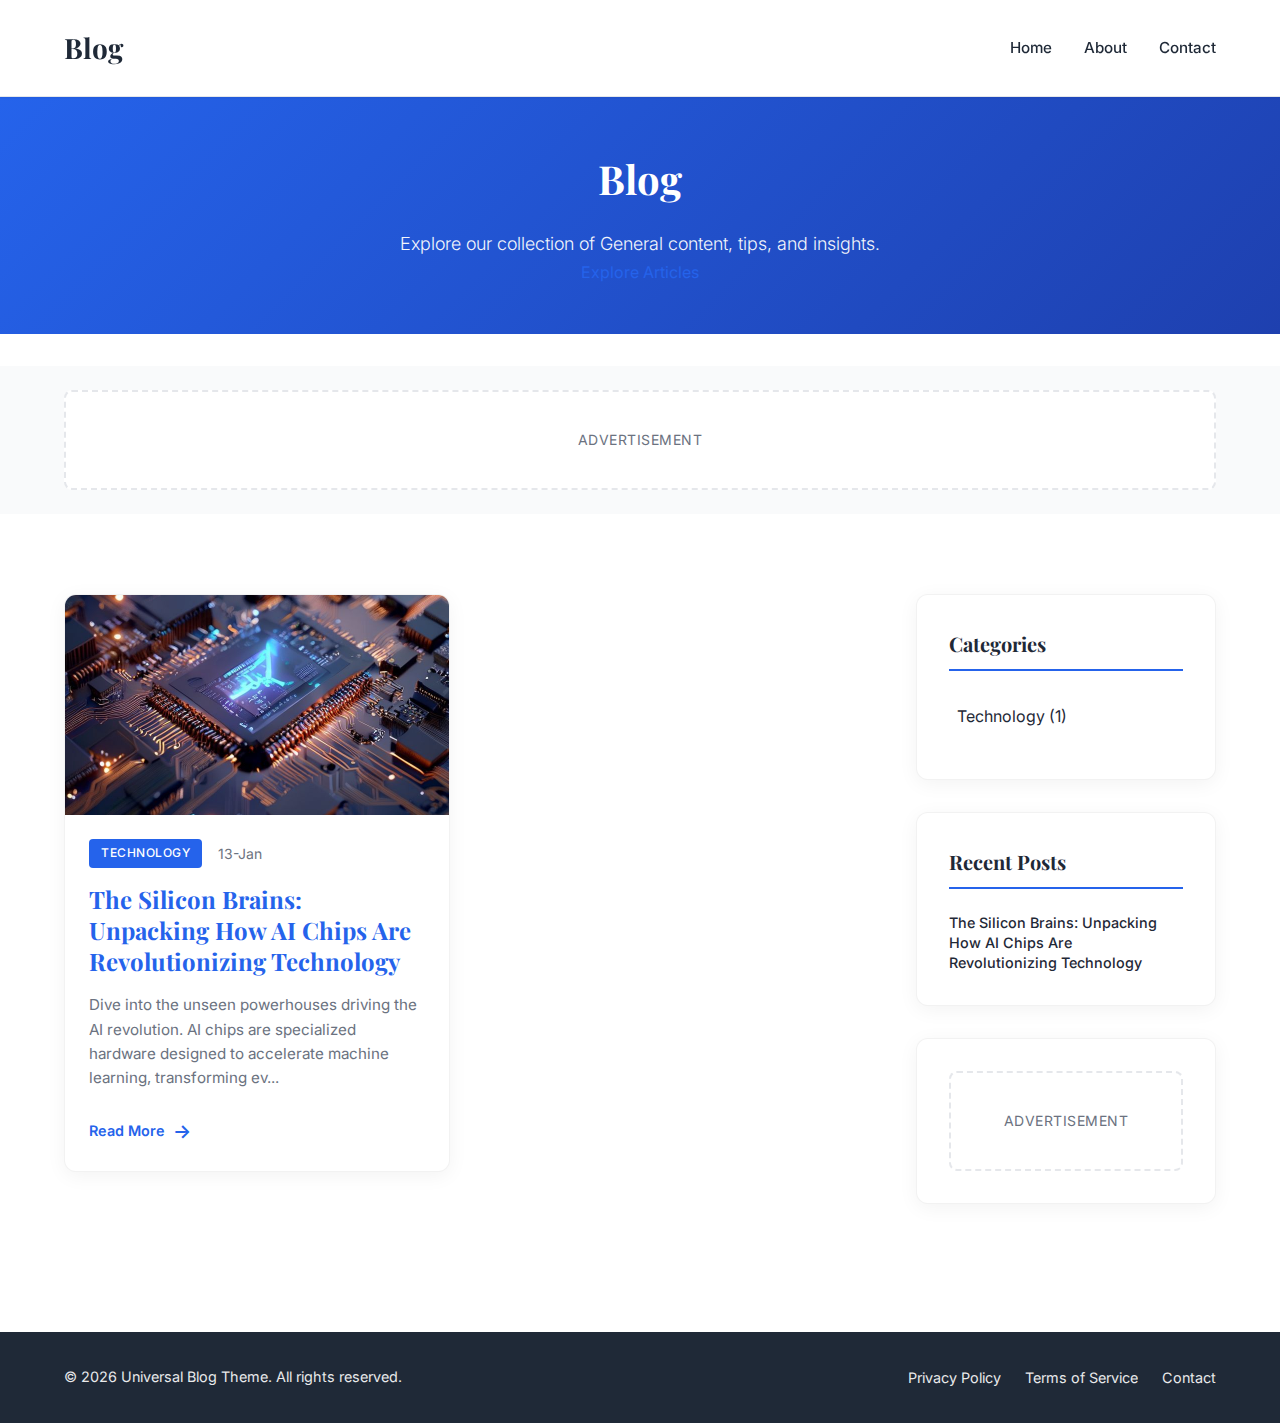
<file: index.html>
<!DOCTYPE html>
<html lang="en">

<head>
    <meta charset="UTF-8">
    <meta name="viewport" content="width=device-width, initial-scale=1.0">
    <meta name="description" content="A universal, lightweight blog theme for any niche">
    <title>Universal Blog Theme</title>
    <link rel="stylesheet" href="theme.css">
    <link rel="preconnect" href="https://fonts.googleapis.com">
    <link rel="preconnect" href="https://fonts.gstatic.com" crossorigin>
    <link
        href="https://fonts.googleapis.com/css2?family=Playfair+Display:wght@600;700&family=Inter:wght@300;400;500;600&display=swap"
        rel="stylesheet">
</head>

<body>
    <!-- Header -->
    <header class="site-header">
        <div class="container">
            <div class="header-content">
                <div class="logo">
                    <a href="index.html">
                        <h1>Blog</h1>
                    </a>
                </div>
                <nav class="main-nav">
                    <ul>
                        <li><a href="index.html">Home</a></li>
                        <li><a href="about.html">About</a></li>
                        <li><a href="contact.html">Contact</a></li>
                    </ul>
                </nav>
                <button class="mobile-menu-toggle" aria-label="Toggle menu">
                    <span></span>
                    <span></span>
                    <span></span>
                </button>
            </div>
        </div>
    </header>

    <!-- Hero Section -->
    <section class="hero-section">
        <div class="container">
            <div class="hero-content">
                <h2 class="hero-title">Blog</h2>
                <p class="hero-description">Explore our collection of General content, tips, and insights.</p>
                <a href="#postsGrid" class="hero-btn">Explore Articles</a>
            </div>
        </div>
    </section>

    <!-- AdSense Placeholder - Below Header -->
    <div class="ad-container ad-header">
        <div class="container">
            <div class="ad-placeholder">
                <!-- AdSense Ad Unit - Header -->
                <p class="ad-label">Advertisement</p>
            </div>
        </div>
    </div>

    <!-- Main Content -->
    <main class="main-content">
        <div class="container">
            <div class="content-wrapper">
                <!-- Posts Grid (populated by JavaScript) -->
                <section class="posts-section">
                    <div class="posts-grid" id="postsGrid">
                        <!-- Posts will be dynamically loaded here -->
                        <div class="loading">Loading posts...</div>
                    </div>
                </section>

                <!-- Sidebar -->
                <aside class="sidebar">
                    <div class="sidebar-widget">
                        <h3 class="widget-title">Categories</h3>
                        <ul class="category-list" id="categoryList">
                            <!-- Categories will be dynamically loaded -->
                        </ul>
                    </div>

                    <div class="sidebar-widget">
                        <h3 class="widget-title">Recent Posts</h3>
                        <ul class="recent-posts" id="recentPosts">
                            <!-- Recent posts will be dynamically loaded -->
                        </ul>
                    </div>

                    <!-- AdSense Placeholder - Sidebar -->
                    <div class="sidebar-widget ad-widget">
                        <div class="ad-placeholder">
                            <!-- AdSense Ad Unit - Sidebar -->
                            <p class="ad-label">Advertisement</p>
                        </div>
                    </div>
                </aside>
            </div>
        </div>
    </main>

    <!-- Footer -->
    <footer class="site-footer">
        <div class="container">
            <div class="footer-content">
                <div class="footer-info">
                    <p>&copy; <span id="currentYear"></span> Universal Blog Theme. All rights reserved.</p>
                </div>
                <div class="footer-links">
                    <ul>
                        <li><a href="#privacy">Privacy Policy</a></li>
                        <li><a href="#terms">Terms of Service</a></li>
                        <li><a href="#contact">Contact</a></li>
                    </ul>
                </div>
            </div>
        </div>
    </footer>

    <script src="js/main.js"></script>
</body>

</html>
</file>
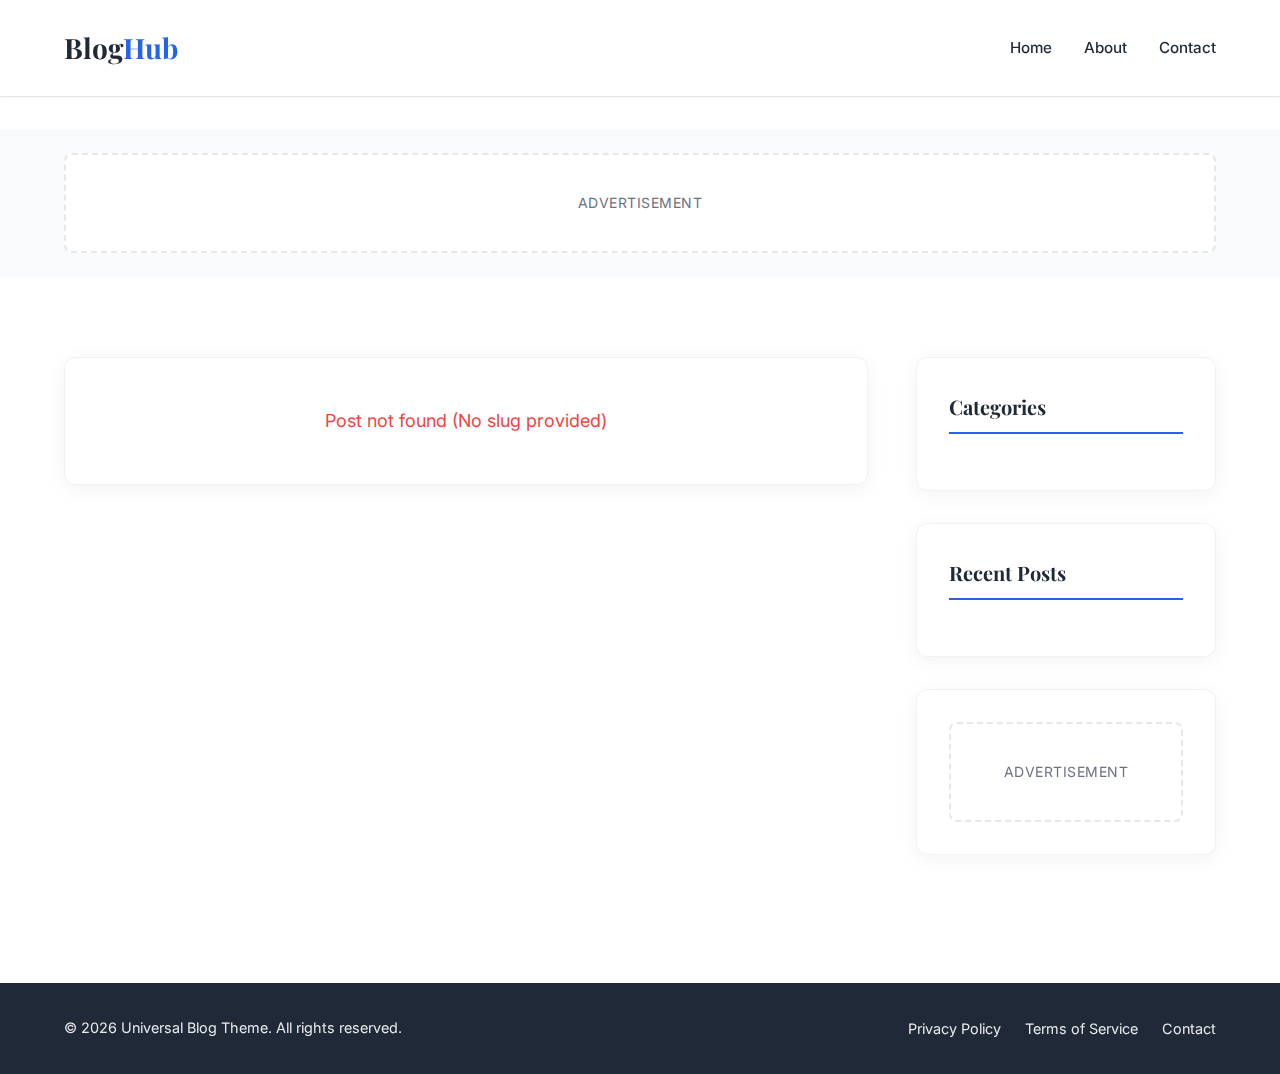
<file: post.html>
<!DOCTYPE html>
<html lang="en">

<head>
    <meta charset="UTF-8">
    <meta name="viewport" content="width=device-width, initial-scale=1.0">
    <meta name="description" content="">
    <meta property="og:title" content="">
    <meta property="og:description" content="">
    <meta property="og:image" content="">
    <title>Post Title - Universal Blog Theme</title>
    <link rel="stylesheet" href="theme.css">
    <link rel="preconnect" href="https://fonts.googleapis.com">
    <link rel="preconnect" href="https://fonts.gstatic.com" crossorigin>
    <link
        href="https://fonts.googleapis.com/css2?family=Playfair+Display:wght@600;700&family=Inter:wght@300;400;500;600&display=swap"
        rel="stylesheet">
</head>

<body>
    <!-- Header -->
    <header class="site-header">
        <div class="container">
            <div class="header-content">
                <div class="logo">
                    <a href="../index.html">
                        <h1>Blog<span class="accent">Hub</span></h1>
                    </a>
                </div>
                <nav class="main-nav">
                    <ul>
                        <li><a href="../index.html">Home</a></li>
                        <li><a href="../index.html#about">About</a></li>
                        <li><a href="../index.html#contact">Contact</a></li>
                    </ul>
                </nav>
                <button class="mobile-menu-toggle" aria-label="Toggle menu">
                    <span></span>
                    <span></span>
                    <span></span>
                </button>
            </div>
        </div>
    </header>

    <!-- AdSense Placeholder - Below Header -->
    <div class="ad-container ad-header">
        <div class="container">
            <div class="ad-placeholder">
                <!-- AdSense Ad Unit - Header -->
                <p class="ad-label">Advertisement</p>
            </div>
        </div>
    </div>

    <!-- Main Content -->
    <main class="main-content single-post">
        <div class="container">
            <div class="content-wrapper">
                <!-- Post Content -->
                <article class="post-article" id="postContent">
                    <!-- Post will be dynamically loaded here -->
                    <div class="loading">Loading post...</div>
                </article>

                <!-- Related Posts Section -->
                <section class="related-posts" id="relatedPosts" style="display: none;">
                    <h3 class="related-posts-title">Related Articles</h3>
                    <div class="related-posts-grid" id="relatedPostsGrid">
                        <!-- Related posts will be loaded here -->
                    </div>
                </section>

                <!-- Sidebar -->
                <aside class="sidebar">
                    <div class="sidebar-widget">
                        <h3 class="widget-title">Categories</h3>
                        <ul class="category-list" id="categoryList">
                            <!-- Categories will be dynamically loaded -->
                        </ul>
                    </div>

                    <div class="sidebar-widget">
                        <h3 class="widget-title">Recent Posts</h3>
                        <ul class="recent-posts" id="recentPosts">
                            <!-- Recent posts will be dynamically loaded -->
                        </ul>
                    </div>

                    <!-- AdSense Placeholder - Sidebar -->
                    <div class="sidebar-widget ad-widget">
                        <div class="ad-placeholder">
                            <!-- AdSense Ad Unit - Sidebar -->
                            <p class="ad-label">Advertisement</p>
                        </div>
                    </div>
                </aside>
            </div>
        </div>
    </main>

    <!-- Footer -->
    <footer class="site-footer">
        <div class="container">
            <div class="footer-content">
                <div class="footer-info">
                    <p>&copy; <span id="currentYear"></span> Universal Blog Theme. All rights reserved.</p>
                </div>
                <div class="footer-links">
                    <ul>
                        <li><a href="../index.html#privacy">Privacy Policy</a></li>
                        <li><a href="../index.html#terms">Terms of Service</a></li>
                        <li><a href="../index.html#contact">Contact</a></li>
                    </ul>
                </div>
            </div>
        </div>
    </footer>

    <script src="js/main.js"></script>
</body>

</html>
</file>
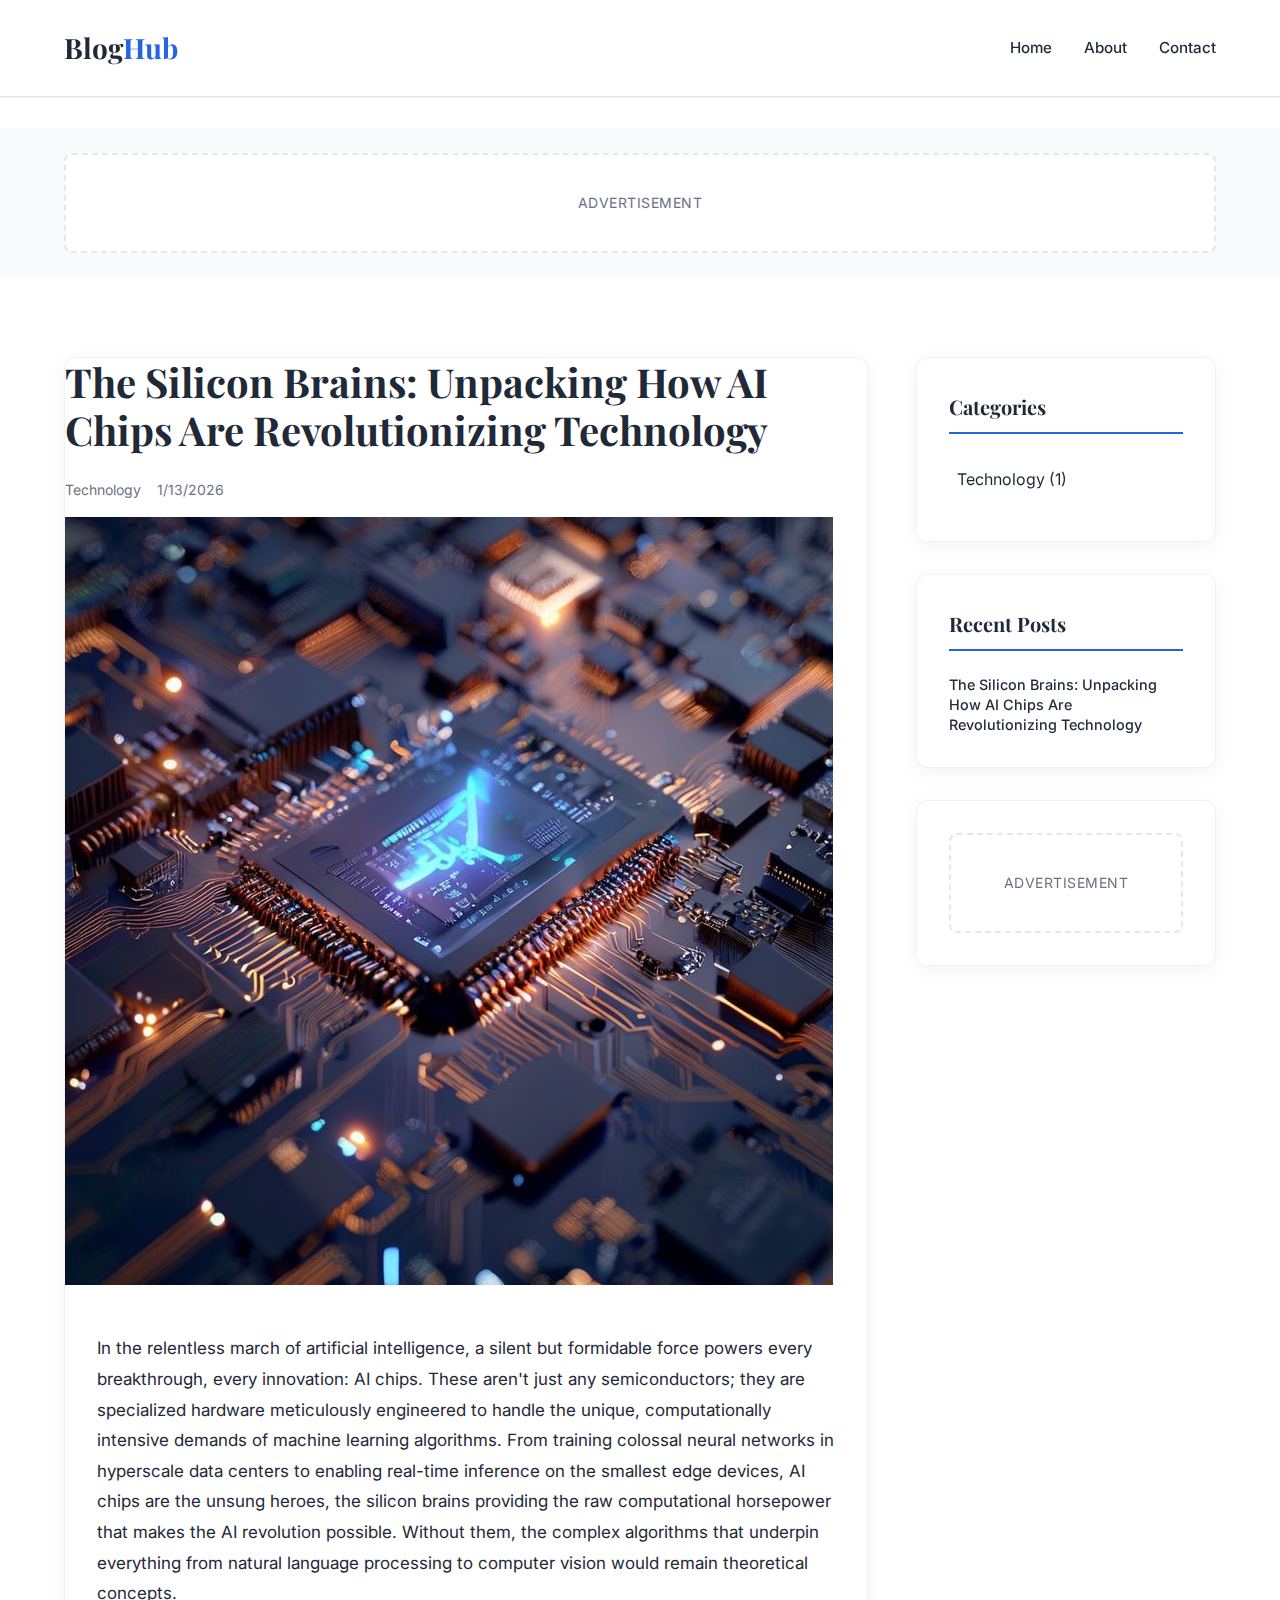
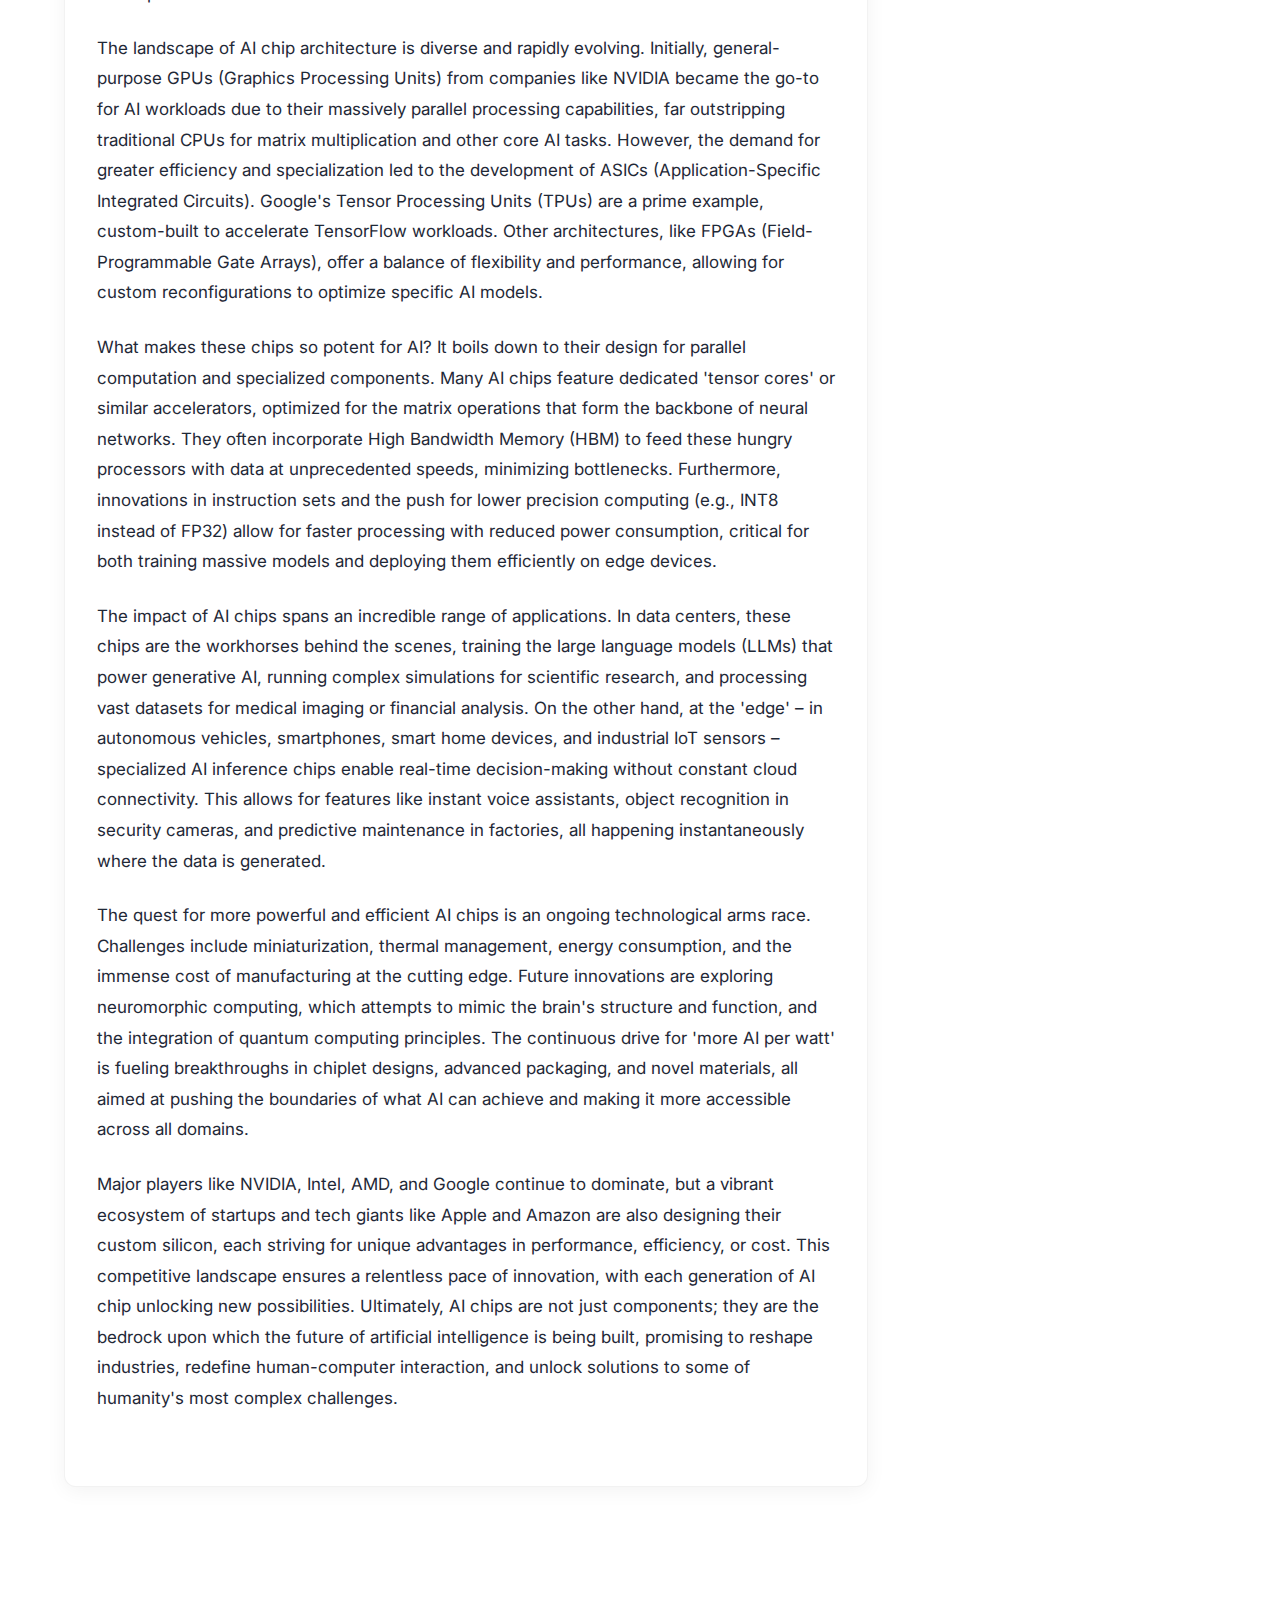
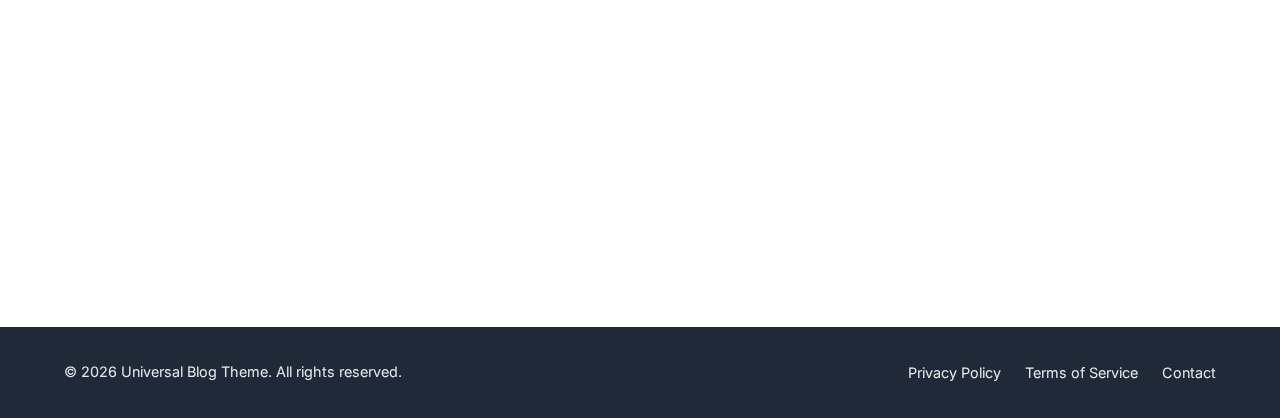
<file: posts/the-silicon-brains-unpacking-how-ai-chips-are-revolutionizing-technology.html>
<!DOCTYPE html>
<html lang="en">

<head>
    <meta charset="UTF-8">
    <meta name="viewport" content="width=device-width, initial-scale=1.0">
    <meta name="description" content="">
    <meta property="og:title" content="">
    <meta property="og:description" content="">
    <meta property="og:image" content="">
    <title>Post Title - Universal Blog Theme</title>
    <link rel="stylesheet" href="../theme.css">
    <link rel="preconnect" href="https://fonts.googleapis.com">
    <link rel="preconnect" href="https://fonts.gstatic.com" crossorigin>
    <link
        href="https://fonts.googleapis.com/css2?family=Playfair+Display:wght@600;700&family=Inter:wght@300;400;500;600&display=swap"
        rel="stylesheet">
</head>

<body>
    <!-- Header -->
    <header class="site-header">
        <div class="container">
            <div class="header-content">
                <div class="logo">
                    <a href="../index.html">
                        <h1>Blog<span class="accent">Hub</span></h1>
                    </a>
                </div>
                <nav class="main-nav">
                    <ul>
                        <li><a href="../index.html">Home</a></li>
                        <li><a href="../index.html#about">About</a></li>
                        <li><a href="../index.html#contact">Contact</a></li>
                    </ul>
                </nav>
                <button class="mobile-menu-toggle" aria-label="Toggle menu">
                    <span></span>
                    <span></span>
                    <span></span>
                </button>
            </div>
        </div>
    </header>

    <!-- AdSense Placeholder - Below Header -->
    <div class="ad-container ad-header">
        <div class="container">
            <div class="ad-placeholder">
                <!-- AdSense Ad Unit - Header -->
                <p class="ad-label">Advertisement</p>
            </div>
        </div>
    </div>

    <!-- Main Content -->
    <main class="main-content single-post">
        <div class="container">
            <div class="content-wrapper">
                <!-- Post Content -->
                <article class="post-article" id="postContent">
                    <!-- Post will be dynamically loaded here -->
                    
            <h1 class="post-title">The Silicon Brains: Unpacking How AI Chips Are Revolutionizing Technology</h1>
            <div class="post-meta">
                <span class="category">Technology</span>
                <span class="date">1/13/2026</span>
            </div>
            <img src="../images/posts/the-silicon-brains-unpacking-how-ai-chips-are-revolutionizing-technology.jpg" alt="The Silicon Brains: Unpacking How AI Chips Are Revolutionizing Technology" class="post-image">
            <div class="post-body">
        <p>In the relentless march of artificial intelligence, a silent but formidable force powers every breakthrough, every innovation: AI chips. These aren't just any semiconductors; they are specialized hardware meticulously engineered to handle the unique, computationally intensive demands of machine learning algorithms. From training colossal neural networks in hyperscale data centers to enabling real-time inference on the smallest edge devices, AI chips are the unsung heroes, the silicon brains providing the raw computational horsepower that makes the AI revolution possible. Without them, the complex algorithms that underpin everything from natural language processing to computer vision would remain theoretical concepts.</p><p>The landscape of AI chip architecture is diverse and rapidly evolving. Initially, general-purpose GPUs (Graphics Processing Units) from companies like NVIDIA became the go-to for AI workloads due to their massively parallel processing capabilities, far outstripping traditional CPUs for matrix multiplication and other core AI tasks. However, the demand for greater efficiency and specialization led to the development of ASICs (Application-Specific Integrated Circuits). Google's Tensor Processing Units (TPUs) are a prime example, custom-built to accelerate TensorFlow workloads. Other architectures, like FPGAs (Field-Programmable Gate Arrays), offer a balance of flexibility and performance, allowing for custom reconfigurations to optimize specific AI models.</p><p>What makes these chips so potent for AI? It boils down to their design for parallel computation and specialized components. Many AI chips feature dedicated 'tensor cores' or similar accelerators, optimized for the matrix operations that form the backbone of neural networks. They often incorporate High Bandwidth Memory (HBM) to feed these hungry processors with data at unprecedented speeds, minimizing bottlenecks. Furthermore, innovations in instruction sets and the push for lower precision computing (e.g., INT8 instead of FP32) allow for faster processing with reduced power consumption, critical for both training massive models and deploying them efficiently on edge devices.</p><p>The impact of AI chips spans an incredible range of applications. In data centers, these chips are the workhorses behind the scenes, training the large language models (LLMs) that power generative AI, running complex simulations for scientific research, and processing vast datasets for medical imaging or financial analysis. On the other hand, at the 'edge' – in autonomous vehicles, smartphones, smart home devices, and industrial IoT sensors – specialized AI inference chips enable real-time decision-making without constant cloud connectivity. This allows for features like instant voice assistants, object recognition in security cameras, and predictive maintenance in factories, all happening instantaneously where the data is generated.</p><p>The quest for more powerful and efficient AI chips is an ongoing technological arms race. Challenges include miniaturization, thermal management, energy consumption, and the immense cost of manufacturing at the cutting edge. Future innovations are exploring neuromorphic computing, which attempts to mimic the brain's structure and function, and the integration of quantum computing principles. The continuous drive for 'more AI per watt' is fueling breakthroughs in chiplet designs, advanced packaging, and novel materials, all aimed at pushing the boundaries of what AI can achieve and making it more accessible across all domains.</p><p>Major players like NVIDIA, Intel, AMD, and Google continue to dominate, but a vibrant ecosystem of startups and tech giants like Apple and Amazon are also designing their custom silicon, each striving for unique advantages in performance, efficiency, or cost. This competitive landscape ensures a relentless pace of innovation, with each generation of AI chip unlocking new possibilities. Ultimately, AI chips are not just components; they are the bedrock upon which the future of artificial intelligence is being built, promising to reshape industries, redefine human-computer interaction, and unlock solutions to some of humanity's most complex challenges.</p></div>
                </article>

                <!-- Sidebar -->
                <aside class="sidebar">
                    <div class="sidebar-widget">
                        <h3 class="widget-title">Categories</h3>
                        <ul class="category-list" id="categoryList">
                            <!-- Categories will be dynamically loaded -->
                        </ul>
                    </div>

                    <div class="sidebar-widget">
                        <h3 class="widget-title">Recent Posts</h3>
                        <ul class="recent-posts" id="recentPosts">
                            <!-- Recent posts will be dynamically loaded -->
                        </ul>
                    </div>

                    <!-- AdSense Placeholder - Sidebar -->
                    <div class="sidebar-widget ad-widget">
                        <div class="ad-placeholder">
                            <!-- AdSense Ad Unit - Sidebar -->
                            <p class="ad-label">Advertisement</p>
                        </div>
                    </div>
                </aside>
            </div>
        </div>
    </main>

    <!-- Footer -->
    <footer class="site-footer">
        <div class="container">
            <div class="footer-content">
                <div class="footer-info">
                    <p>&copy; <span id="currentYear"></span> Universal Blog Theme. All rights reserved.</p>
                </div>
                <div class="footer-links">
                    <ul>
                        <li><a href="../index.html#privacy">Privacy Policy</a></li>
                        <li><a href="../index.html#terms">Terms of Service</a></li>
                        <li><a href="../index.html#contact">Contact</a></li>
                    </ul>
                </div>
            </div>
        </div>
    </footer>

    <script src="../js/main.js"></script>

            <script>
                window.preloadedPost = {"slug":"the-silicon-brains-unpacking-how-ai-chips-are-revolutionizing-technology","title":"The Silicon Brains: Unpacking How AI Chips Are Revolutionizing Technology","category":"Technology","image":"../images/posts/the-silicon-brains-unpacking-how-ai-chips-are-revolutionizing-technology.jpg"};
            </script>
        </body>

</html>
</file>
<file: theme.css>
/* ===================================
   CSS VARIABLES - EASY THEMING
   =================================== */
:root {
    /* Colors */
    --primary-color: #2563eb;
    --accent-color: #f59e0b;
    --background-color: #ffffff;
    --background-alt: #f9fafb;
    --text-color: #1f2937;
    --text-light: #6b7280;
    --border-color: #e5e7eb;
    --shadow-sm: 0 1px 2px 0 rgba(0, 0, 0, 0.05);
    --shadow-md: 0 4px 6px -1px rgba(0, 0, 0, 0.1);
    --shadow-lg: 0 10px 15px -3px rgba(0, 0, 0, 0.1);

    /* Typography */
    --font-heading: 'Playfair Display', serif;
    --font-body: 'Inter', sans-serif;

    /* Spacing */
    --spacing-xs: 0.5rem;
    --spacing-sm: 1rem;
    --spacing-md: 1.5rem;
    --spacing-lg: 2rem;
    --spacing-xl: 3rem;

    /* Border Radius */
    --radius-sm: 4px;
    --radius-md: 8px;
    --radius-lg: 12px;

    /* Layout */
    --container-width: 1200px;
}


/* ===================================
   RESET & BASE STYLES
   =================================== */
* {
    margin: 0;
    padding: 0;
    box-sizing: border-box;
}

html {
    font-size: 16px;
    scroll-behavior: smooth;
}

body {
    font-family: var(--font-body);
    color: var(--text-color);
    background-color: var(--background-color);
    line-height: 1.7;
    -webkit-font-smoothing: antialiased;
    -moz-osx-font-smoothing: grayscale;
}

img {
    max-width: 100%;
    height: auto;
    display: block;
}

a {
    color: var(--primary-color);
    text-decoration: none;
    transition: color 0.3s ease;
}

a:hover {
    color: var(--accent-color);
}

/* ===================================
   LAYOUT
   =================================== */
.container {
    width: 100%;
    max-width: var(--container-width);
    margin: 0 auto;
    padding: 0 var(--spacing-md);
}

/* ===================================
   HEADER
   =================================== */
.site-header {
    background-color: var(--background-color);
    border-bottom: 1px solid var(--border-color);
    padding: var(--spacing-md) 0;
    position: sticky;
    top: 0;
    z-index: 100;
    box-shadow: var(--shadow-sm);
}

.header-content {
    display: flex;
    align-items: center;
    justify-content: space-between;
}

.logo h1 {
    font-family: var(--font-heading);
    font-size: 1.75rem;
    font-weight: 700;
    color: var(--text-color);
}

.logo .accent {
    color: var(--primary-color);
}

.main-nav ul {
    display: flex;
    list-style: none;
    gap: var(--spacing-lg);
}

.main-nav a {
    font-weight: 500;
    font-size: 0.95rem;
    color: var(--text-color);
    transition: color 0.3s ease;
}

.main-nav a:hover {
    color: var(--primary-color);
}

/* Mobile Menu Toggle */
.mobile-menu-toggle {
    display: none;
    flex-direction: column;
    gap: 4px;
    background: none;
    border: none;
    cursor: pointer;
    padding: 8px;
}

.mobile-menu-toggle span {
    width: 24px;
    height: 2px;
    background-color: var(--text-color);
    transition: all 0.3s ease;
}

/* ===================================
   HERO SECTION
   =================================== */
.hero-section {
    background: linear-gradient(135deg, var(--primary-color) 0%, #1e40af 100%);
    color: white;
    padding: var(--spacing-xl) 0;
    text-align: center;
}

.hero-title {
    font-family: var(--font-heading);
    font-size: 2.5rem;
    font-weight: 700;
    margin-bottom: var(--spacing-sm);
}

.hero-description {
    font-size: 1.125rem;
    opacity: 0.95;
    font-weight: 300;
}

/* ===================================
   AD CONTAINERS
   =================================== */
.ad-container {
    background-color: var(--background-alt);
    padding: var(--spacing-md) 0;
    margin: var(--spacing-lg) 0;
}

.ad-placeholder {
    background-color: var(--background-color);
    border: 2px dashed var(--border-color);
    border-radius: var(--radius-md);
    padding: var(--spacing-lg);
    text-align: center;
    min-height: 100px;
    display: flex;
    align-items: center;
    justify-content: center;
}

.ad-label {
    color: var(--text-light);
    font-size: 0.875rem;
    text-transform: uppercase;
    letter-spacing: 0.5px;
}

/* ===================================
   MAIN CONTENT
   =================================== */
.main-content {
    padding: var(--spacing-xl) 0;
    min-height: 60vh;
}

/* Page UI (About, Contact, Privacy) */
.page-content {
    background: white;
    max-width: 800px;
    /* Constrain reading width */
    margin: 0 auto;
    padding: var(--spacing-xl);
    border-radius: var(--radius-lg);
    box-shadow: 0 4px 20px rgba(0, 0, 0, 0.05);
}

.page-content h1 {
    font-family: var(--font-heading);
    font-size: 2.5rem;
    color: var(--text-color);
    margin-bottom: var(--spacing-lg);
    text-align: center;
}

.page-content h2 {
    font-family: var(--font-heading);
    font-size: 1.75rem;
    color: var(--text-color);
    margin-top: var(--spacing-xl);
    margin-bottom: var(--spacing-md);
    border-bottom: 2px solid var(--background-alt);
    padding-bottom: var(--spacing-xs);
}

.page-content p {
    font-size: 1.1rem;
    line-height: 1.8;
    color: var(--text-color);
    margin-bottom: var(--spacing-md);
}

.page-content ul {
    margin-bottom: var(--spacing-lg);
    padding-left: var(--spacing-lg);
}

.page-content li {
    margin-bottom: var(--spacing-xs);
    font-size: 1.05rem;
}


.content-wrapper {
    display: grid;
    grid-template-columns: 1fr 300px;
    gap: var(--spacing-xl);
}

/* Single Post Layout Change */
/* Single Post Layout Change */
.single-post .content-wrapper {
    display: grid;
    grid-template-columns: 1fr 300px;
    /* Sidebar Right */
    gap: var(--spacing-xl);
    align-items: start;
}




/* ===================================
   POSTS GRID
   =================================== */
.posts-section {
    width: 100%;
}

.posts-grid {
    display: grid;
    grid-template-columns: repeat(auto-fill, minmax(300px, 1fr));
    gap: var(--spacing-lg);
}

.post-card {
    background-color: var(--background-color);
    border-radius: var(--radius-lg);
    overflow: hidden;
    box-shadow: 0 4px 20px rgba(0, 0, 0, 0.05);
    /* Astra-like soft shadow */
    transition: transform 0.3s ease, box-shadow 0.3s ease;
    border: 1px solid rgba(0, 0, 0, 0.05);
    /* Very subtle border */
}

.post-card:hover {
    transform: translateY(-4px);
    box-shadow: 0 10px 30px rgba(0, 0, 0, 0.1);
}


.post-card-image {
    width: 100%;
    height: 220px;
    /* Increased from 200px */
    overflow: hidden;
    background-color: var(--background-alt);
}

.post-card-image img {
    width: 100%;
    height: 100%;
    object-fit: cover;
    object-position: center;
    transition: transform 0.3s ease;
}

.post-card:hover .post-card-image img {
    transform: scale(1.05);
}

.post-card-content {
    padding: var(--spacing-md);
}

.post-meta {
    display: flex;
    align-items: center;
    gap: var(--spacing-sm);
    margin-bottom: var(--spacing-sm);
    font-size: 0.875rem;
    color: var(--text-light);
}

.post-category {
    background-color: var(--primary-color);
    color: white;
    padding: 0.25rem 0.75rem;
    border-radius: var(--radius-sm);
    font-size: 0.75rem;
    font-weight: 500;
    text-transform: uppercase;
    letter-spacing: 0.5px;
}

.post-date {
    font-size: 0.875rem;
}

.post-card-title {
    font-family: var(--font-heading);
    font-size: 1.5rem;
    font-weight: 700;
    margin-bottom: var(--spacing-sm);
    color: var(--text-color);
    line-height: 1.3;
}

.post-card-excerpt {
    color: var(--text-light);
    font-size: 0.95rem;
    line-height: 1.6;
    margin-bottom: var(--spacing-md);
}

.read-more {
    display: inline-flex;
    align-items: center;
    gap: 0.5rem;
    font-weight: 600;
    color: var(--primary-color);
    font-size: 0.9rem;
    transition: gap 0.3s ease;
}

.read-more:hover {
    gap: 0.75rem;
}

.read-more::after {
    content: '→';
    font-size: 1.2rem;
}

/* ===================================
   SINGLE POST
   =================================== */
.post-article {
    background-color: var(--background-color);
    border-radius: var(--radius-lg);
    overflow: hidden;
    box-shadow: 0 4px 20px rgba(0, 0, 0, 0.05);
    /* Astra-like soft shadow */
    border: 1px solid rgba(0, 0, 0, 0.05);
}


.post-header {
    padding: var(--spacing-lg);
    text-align: center;
    background-color: var(--background-alt);
}

.post-title {
    font-family: var(--font-heading);
    font-size: 2.5rem;
    font-weight: 700;
    margin-bottom: 1.5rem;
    /* Increased spacing */
    line-height: 1.2;
    color: var(--text-color);
}



.post-featured-image {
    width: 100%;
    aspect-ratio: 16/9;
    /* Constrain aspect ratio */
    height: auto;
    overflow: hidden;
    background-color: var(--background-alt);
    border-radius: var(--radius-lg);
    margin-bottom: var(--spacing-lg);
}

.post-featured-image img {
    width: 100%;
    height: 100%;
    object-fit: cover;
    /* Ensure image covers the area */
    display: block;
}



.post-body {
    padding: var(--spacing-xl) var(--spacing-lg);
}

.post-body p {
    margin-bottom: var(--spacing-md);
    font-size: 1.0625rem;
    line-height: 1.8;
    color: var(--text-color);
}

.post-body h2 {
    font-family: var(--font-heading);
    font-size: 1.875rem;
    font-weight: 700;
    margin-top: var(--spacing-xl);
    margin-bottom: var(--spacing-md);
    color: var(--text-color);
}

.post-body h3 {
    font-family: var(--font-heading);
    font-size: 1.5rem;
    font-weight: 600;
    margin-top: var(--spacing-lg);
    margin-bottom: var(--spacing-sm);
    color: var(--text-color);
}

.post-body ul,
.post-body ol {
    margin-bottom: var(--spacing-md);
    padding-left: var(--spacing-lg);
}

.post-body li {
    margin-bottom: var(--spacing-xs);
    font-size: 1.0625rem;
    line-height: 1.8;
}

.post-body .ingredients-list,
.post-body .steps-list {
    background-color: var(--background-alt);
    padding: var(--spacing-md);
    border-radius: var(--radius-md);
    margin-bottom: var(--spacing-lg);
}

/* Mid-Content Ad */
.ad-mid-content {
    margin: var(--spacing-xl) 0;
}

/* End-Content Ad */
.ad-end-content {
    margin-top: var(--spacing-xl);
}

/* Related Posts */
.related-posts {
    margin-top: var(--spacing-xl);
    padding-top: var(--spacing-xl);
    border-top: 1px solid var(--border-color);
}

.related-posts-title {
    font-family: var(--font-heading);
    font-size: 1.5rem;
    margin-bottom: var(--spacing-lg);
}

.related-posts-grid {
    display: grid;
    grid-template-columns: repeat(auto-fit, minmax(280px, 1fr));
    gap: var(--spacing-lg);
}

.related-post-card {
    display: flex;
    gap: var(--spacing-md);
    cursor: pointer;
    transition: transform 0.2s ease;
}

.related-post-card:hover {
    transform: translateY(-2px);
}

.related-post-image {
    width: 80px;
    height: 80px;
    flex-shrink: 0;
    border-radius: var(--radius-md);
    overflow: hidden;
}

.related-post-image img {
    width: 100%;
    height: 100%;
    object-fit: cover;
}

.related-post-content {
    display: flex;
    flex-direction: column;
    justify-content: center;
}

.related-post-title {
    font-size: 1rem;
    font-weight: 600;
    line-height: 1.4;
    margin-bottom: 4px;
    color: var(--text-color);
}

.related-post-category {
    font-size: 0.75rem;
    color: var(--primary-color);
    font-weight: 600;
    text-transform: uppercase;
}

.related-post-date {
    font-size: 0.75rem;
    color: var(--text-light);
}


/* ===================================
   SIDEBAR
   =================================== */
.sidebar {
    height: fit-content;
}

/* Single Post: Right Sidebar */
.single-post .sidebar {
    grid-column: 2;
    /* Right Column */
    grid-row: 1 / span 2;
    display: block;
    border-top: none;
    padding-top: 0;
    margin-top: 0;
    position: sticky;
    top: 20px;
}

.single-post .post-article {
    grid-column: 1;
    /* Left Column */
}

.single-post .related-posts {
    grid-column: 1;
    /* Left Column */
    margin-top: var(--spacing-xl);
    padding-top: var(--spacing-xl);
    border-top: 1px solid var(--border-color);
}




.sidebar-widget {
    background-color: var(--background-color);
    border: 1px solid rgba(0, 0, 0, 0.05);
    border-radius: var(--radius-lg);
    padding: var(--spacing-lg);
    /* More padding */
    margin-bottom: var(--spacing-lg);
    box-shadow: 0 4px 20px rgba(0, 0, 0, 0.05);
    /* Astra-like soft shadow */
}


.widget-title {
    font-family: var(--font-heading);
    font-size: 1.25rem;
    font-weight: 700;
    margin-bottom: var(--spacing-md);
    color: var(--text-color);
    border-bottom: 2px solid var(--primary-color);
    padding-bottom: var(--spacing-xs);
}

.category-list {
    list-style: none;
}

.category-list li {
    margin-bottom: var(--spacing-xs);
}

.category-list a {
    display: block;
    padding: var(--spacing-xs);
    border-radius: var(--radius-sm);
    transition: background-color 0.3s ease;
    color: var(--text-color);
}

.category-list a:hover {
    background-color: var(--background-alt);
    color: var(--primary-color);
}

.recent-posts {
    list-style: none;
}

.recent-posts li {
    margin-bottom: var(--spacing-md);
    padding-bottom: var(--spacing-md);
    border-bottom: 1px solid var(--border-color);
}

.recent-posts li:last-child {
    margin-bottom: 0;
    padding-bottom: 0;
    border-bottom: none;
}

.recent-posts a {
    color: var(--text-color);
    font-weight: 500;
    font-size: 0.9rem;
    line-height: 1.4;
    display: block;
}

.recent-posts a:hover {
    color: var(--primary-color);
}

/* ===================================
   FOOTER
   =================================== */
.site-footer {
    background-color: var(--text-color);
    color: white;
    padding: var(--spacing-lg) 0;
    margin-top: var(--spacing-xl);
}

.footer-content {
    display: flex;
    justify-content: space-between;
    align-items: center;
}

.footer-info p {
    font-size: 0.9rem;
    opacity: 0.9;
}

.footer-links ul {
    display: flex;
    list-style: none;
    gap: var(--spacing-md);
}

.footer-links a {
    color: white;
    font-size: 0.9rem;
    opacity: 0.9;
}

.footer-links a:hover {
    opacity: 1;
    color: var(--accent-color);
}

/* ===================================
   UTILITIES
   =================================== */
.loading {
    text-align: center;
    padding: var(--spacing-xl);
    color: var(--text-light);
    font-size: 1.125rem;
}

/* ===================================
   RESPONSIVE DESIGN
   =================================== */

/* Tablet */
@media (max-width: 968px) {
    .content-wrapper {
        grid-template-columns: 1fr;
    }

    /* Reset Single Post Grid for Mobile */
    .single-post .content-wrapper {
        grid-template-columns: 1fr;
        display: flex;
        flex-direction: column;
    }

    .single-post .sidebar,
    .single-post .post-article,
    .single-post .related-posts {
        grid-column: auto !important;
        grid-row: auto !important;
        width: 100%;
    }

    .single-post .sidebar {
        position: static;
        margin-top: var(--spacing-xl);
        order: 3;
        /* Ensure it stays at bottom */
    }

    .single-post .post-article {
        order: 1;
    }

    .single-post .related-posts {
        order: 2;
    }



    .posts-grid {
        grid-template-columns: repeat(auto-fill, minmax(250px, 1fr));
    }

    .hero-title {
        font-size: 2rem;
    }

    .post-title {
        font-size: 2rem;
    }
}

/* Mobile */
@media (max-width: 640px) {
    :root {
        --spacing-xl: 2rem;
    }

    .main-nav {
        display: none;
    }

    .mobile-menu-toggle {
        display: flex;
    }

    .hero {
        padding: var(--spacing-lg) 0;
    }

    .hero-title {
        font-size: 1.75rem;
    }

    .hero-description {
        font-size: 1rem;
    }

    .posts-grid {
        grid-template-columns: 1fr;
    }

    .post-title {
        font-size: 1.75rem;
    }

    .post-featured-image {
        height: 250px;
    }

    .post-body {
        padding: var(--spacing-md);
    }

    .sidebar {
        grid-template-columns: 1fr;
    }

    .footer-content {
        flex-direction: column;
        gap: var(--spacing-md);
        text-align: center;
    }

    .footer-links ul {
        flex-direction: column;
        gap: var(--spacing-xs);
    }
}

@media (max-width: 480px) {
    .container {
        padding: 0 var(--spacing-sm);
    }

    .post-card-title {
        font-size: 1.25rem;
    }

    .hero-title {
        font-size: 1.5rem;
    }

    .post-title {
        font-size: 1.5rem;
    }
}

/* ===================================
   HERO CAROUSEL
   =================================== */
.hero-carousel {
    background: linear-gradient(135deg, var(--primary-color) 0%, var(--accent-color) 100%);
    padding: 0;
    margin-bottom: 40px;
}

.carousel-wrapper {
    position: relative;
}

.carousel-header {
    display: flex;
    justify-content: space-between;
    align-items: center;
    margin-bottom: 30px;
}

.section-title {
    font-family: var(--font-heading);
    font-size: 2rem;
    color: white;
    margin: 0;
}

.carousel-controls {
    display: flex;
    gap: 10px;
}

.carousel-btn {
    width: 40px;
    height: 40px;
    border-radius: 50%;
    background: rgba(255, 255, 255, 0.2);
    border: 2px solid rgba(255, 255, 255, 0.5);
    color: white;
    font-size: 24px;
    cursor: pointer;
    transition: all 0.3s ease;
    display: flex;
    align-items: center;
    justify-content: center;
}

.carousel-btn:hover {
    background: rgba(255, 255, 255, 0.3);
    transform: scale(1.1);
}

.carousel-track {
    display: grid;
    grid-template-columns: repeat(auto-fit, minmax(300px, 1fr));
    gap: 20px;
    min-height: 300px;
}

.carousel-item {
    background: white;
    border-radius: 12px;
    overflow: hidden;
    box-shadow: 0 10px 30px rgba(0, 0, 0, 0.2);
    transition: transform 0.3s ease, box-shadow 0.3s ease;
    cursor: pointer;
}

.carousel-item:hover {
    transform: translateY(-5px);
    box-shadow: 0 15px 40px rgba(0, 0, 0, 0.3);
}

.carousel-item-image {
    width: 100%;
    height: 200px;
    object-fit: cover;
}

.carousel-item-content {
    padding: 20px;
}

.carousel-item-category {
    display: inline-block;
    background: var(--primary-color);
    color: white;
    padding: 4px 12px;
    border-radius: 20px;
    font-size: 0.75rem;
    font-weight: 600;
    text-transform: uppercase;
    margin-bottom: 10px;
}

.carousel-item-title {
    font-family: var(--font-heading);
    font-size: 1.25rem;
    margin: 10px 0;
    color: var(--text-color);
    line-height: 1.4;
}

.carousel-item-excerpt {
    color: var(--text-light);
    font-size: 0.9rem;
    line-height: 1.6;
    margin-bottom: 15px;
}

.carousel-item-link {
    color: var(--primary-color);
    font-weight: 600;
    text-decoration: none;
    display: inline-flex;
    align-items: center;
    gap: 5px;
    transition: gap 0.3s ease;
}

.carousel-item-link:hover {
    gap: 10px;
}

.carousel-loading {
    grid-column: 1 / -1;
    text-align: center;
    padding: 60px 20px;
    color: white;
}

.loading-spinner {
    width: 40px;
    height: 40px;
    border: 4px solid rgba(255, 255, 255, 0.3);
    border-top-color: white;
    border-radius: 50%;
    animation: spin 1s linear infinite;
    margin: 0 auto 20px;
}

@keyframes spin {
    to {
        transform: rotate(360deg);
    }
}

.carousel-dots {
    display: flex;
    justify-content: center;
    gap: 10px;
    margin-top: 20px;
}

.carousel-dot {
    width: 10px;
    height: 10px;
    border-radius: 50%;
    background: rgba(255, 255, 255, 0.5);
    cursor: pointer;
    transition: all 0.3s ease;
}

.carousel-dot.active {
    background: white;
    width: 30px;
    border-radius: 5px;
}

/* Responsive */
@media (max-width: 768px) {
    .carousel-track {
        grid-template-columns: 1fr;
    }

    .section-title {
        font-size: 1.5rem;
    }

    .carousel-header {
        flex-direction: column;
        gap: 15px;
        align-items: flex-start;
    }
}

/* ===================================
   HERO CAROUSEL - AUTO-SLIDING
   =================================== */
.hero-carousel {
    position: relative;
    width: 100vw;
    /* Full viewport width */
    margin-left: calc(-50vw + 50%);
    /* Break out of container */
    height: 450px;
    /* Reduced from 600px */
    overflow: hidden;
    background: #000;
}

.carousel-container {
    position: relative;
    width: 100%;
    height: 100%;
}

.carousel-slides {
    position: relative;
    width: 100%;
    height: 100%;
}

.carousel-slide {
    position: absolute;
    top: 0;
    left: 0;
    width: 100%;
    height: 100%;
    opacity: 0;
    transition: opacity 1s ease-in-out;
    pointer-events: none;
    cursor: pointer;
    /* Make it clickable */
}

.carousel-slide.active {
    opacity: 1;
    pointer-events: auto;
}

.carousel-image-wrapper {
    position: relative;
    width: 100%;
    height: 100%;
}

.carousel-image {
    width: 100%;
    height: 100%;
    object-fit: cover;
    object-position: center;
}

.carousel-overlay {
    position: absolute;
    top: 0;
    left: 0;
    width: 100%;
    height: 100%;
    background: linear-gradient(to bottom,
            rgba(0, 0, 0, 0.2) 0%,
            rgba(0, 0, 0, 0.4) 50%,
            rgba(0, 0, 0, 0.7) 100%);
}

.carousel-content {
    position: absolute;
    bottom: 0;
    left: 0;
    right: 0;
    padding: 60px;
    color: white;
    z-index: 2;
    max-width: 1200px;
    margin: 0 auto;
    cursor: pointer;
    /* Make text clickable too */
}

.carousel-category {
    display: inline-block;
    background: var(--primary-color);
    color: white;
    padding: 8px 20px;
    border-radius: 30px;
    font-size: 0.875rem;
    font-weight: 600;
    text-transform: uppercase;
    letter-spacing: 1px;
    margin-bottom: 20px;
}

.carousel-title {
    font-family: var(--font-heading);
    font-size: 3rem;
    font-weight: 700;
    line-height: 1.2;
    margin: 0 0 20px 0;
    color: white;
    text-shadow: 0 2px 10px rgba(0, 0, 0, 0.5);
}

.carousel-excerpt {
    font-size: 1.125rem;
    line-height: 1.6;
    margin: 0 0 30px 0;
    opacity: 0.95;
    max-width: 600px;
}

.carousel-btn-read {
    display: inline-flex;
    align-items: center;
    gap: 10px;
    background: white;
    color: var(--primary-color);
    padding: 15px 35px;
    border-radius: 50px;
    font-weight: 600;
    font-size: 1rem;
    text-decoration: none;
    transition: all 0.3s ease;
    box-shadow: 0 4px 15px rgba(0, 0, 0, 0.2);
}

.carousel-btn-read:hover {
    transform: translateY(-2px);
    box-shadow: 0 6px 20px rgba(0, 0, 0, 0.3);
    gap: 15px;
}

.carousel-btn-read svg {
    transition: transform 0.3s ease;
}

.carousel-btn-read:hover svg {
    transform: translateX(5px);
}

/* Navigation Arrows */
.carousel-nav {
    position: absolute;
    top: 50%;
    transform: translateY(-50%);
    width: 50px;
    height: 50px;
    border-radius: 50%;
    background: rgba(255, 255, 255, 0.2);
    border: 2px solid rgba(255, 255, 255, 0.5);
    color: white;
    cursor: pointer;
    z-index: 10;
    display: flex;
    align-items: center;
    justify-content: center;
    transition: all 0.3s ease;
    backdrop-filter: blur(10px);
}

.carousel-nav:hover {
    background: rgba(255, 255, 255, 0.3);
    transform: translateY(-50%) scale(1.1);
}

.carousel-nav.prev {
    left: 30px;
}

.carousel-nav.next {
    right: 30px;
}

/* Dots Indicator */
.carousel-dots {
    position: absolute;
    bottom: 30px;
    left: 50%;
    transform: translateX(-50%);
    display: flex;
    gap: 12px;
    z-index: 10;
}

.carousel-dot {
    width: 12px;
    height: 12px;
    border-radius: 50%;
    background: rgba(255, 255, 255, 0.5);
    border: none;
    cursor: pointer;
    transition: all 0.3s ease;
    padding: 0;
}

.carousel-dot:hover {
    background: rgba(255, 255, 255, 0.8);
    transform: scale(1.2);
}

.carousel-dot.active {
    background: white;
    width: 40px;
    border-radius: 6px;
}

/* Loading State */
.carousel-loading {
    position: absolute;
    top: 50%;
    left: 50%;
    transform: translate(-50%, -50%);
    text-align: center;
    color: white;
}

.loading-spinner {
    width: 50px;
    height: 50px;
    border: 4px solid rgba(255, 255, 255, 0.3);
    border-top-color: white;
    border-radius: 50%;
    animation: spin 1s linear infinite;
    margin: 0 auto 20px;
}

@keyframes spin {
    to {
        transform: rotate(360deg);
    }
}

/* Responsive */
@media (max-width: 768px) {
    .hero-carousel {
        height: 500px;
    }

    .carousel-content {
        padding: 30px 20px;
    }

    .carousel-title {
        font-size: 2rem;
    }

    .carousel-excerpt {
        font-size: 1rem;
    }

    .carousel-nav {
        width: 40px;
        height: 40px;
    }

    .carousel-nav.prev {
        left: 15px;
    }

    .carousel-nav.next {
        right: 15px;
    }
}
</file>
